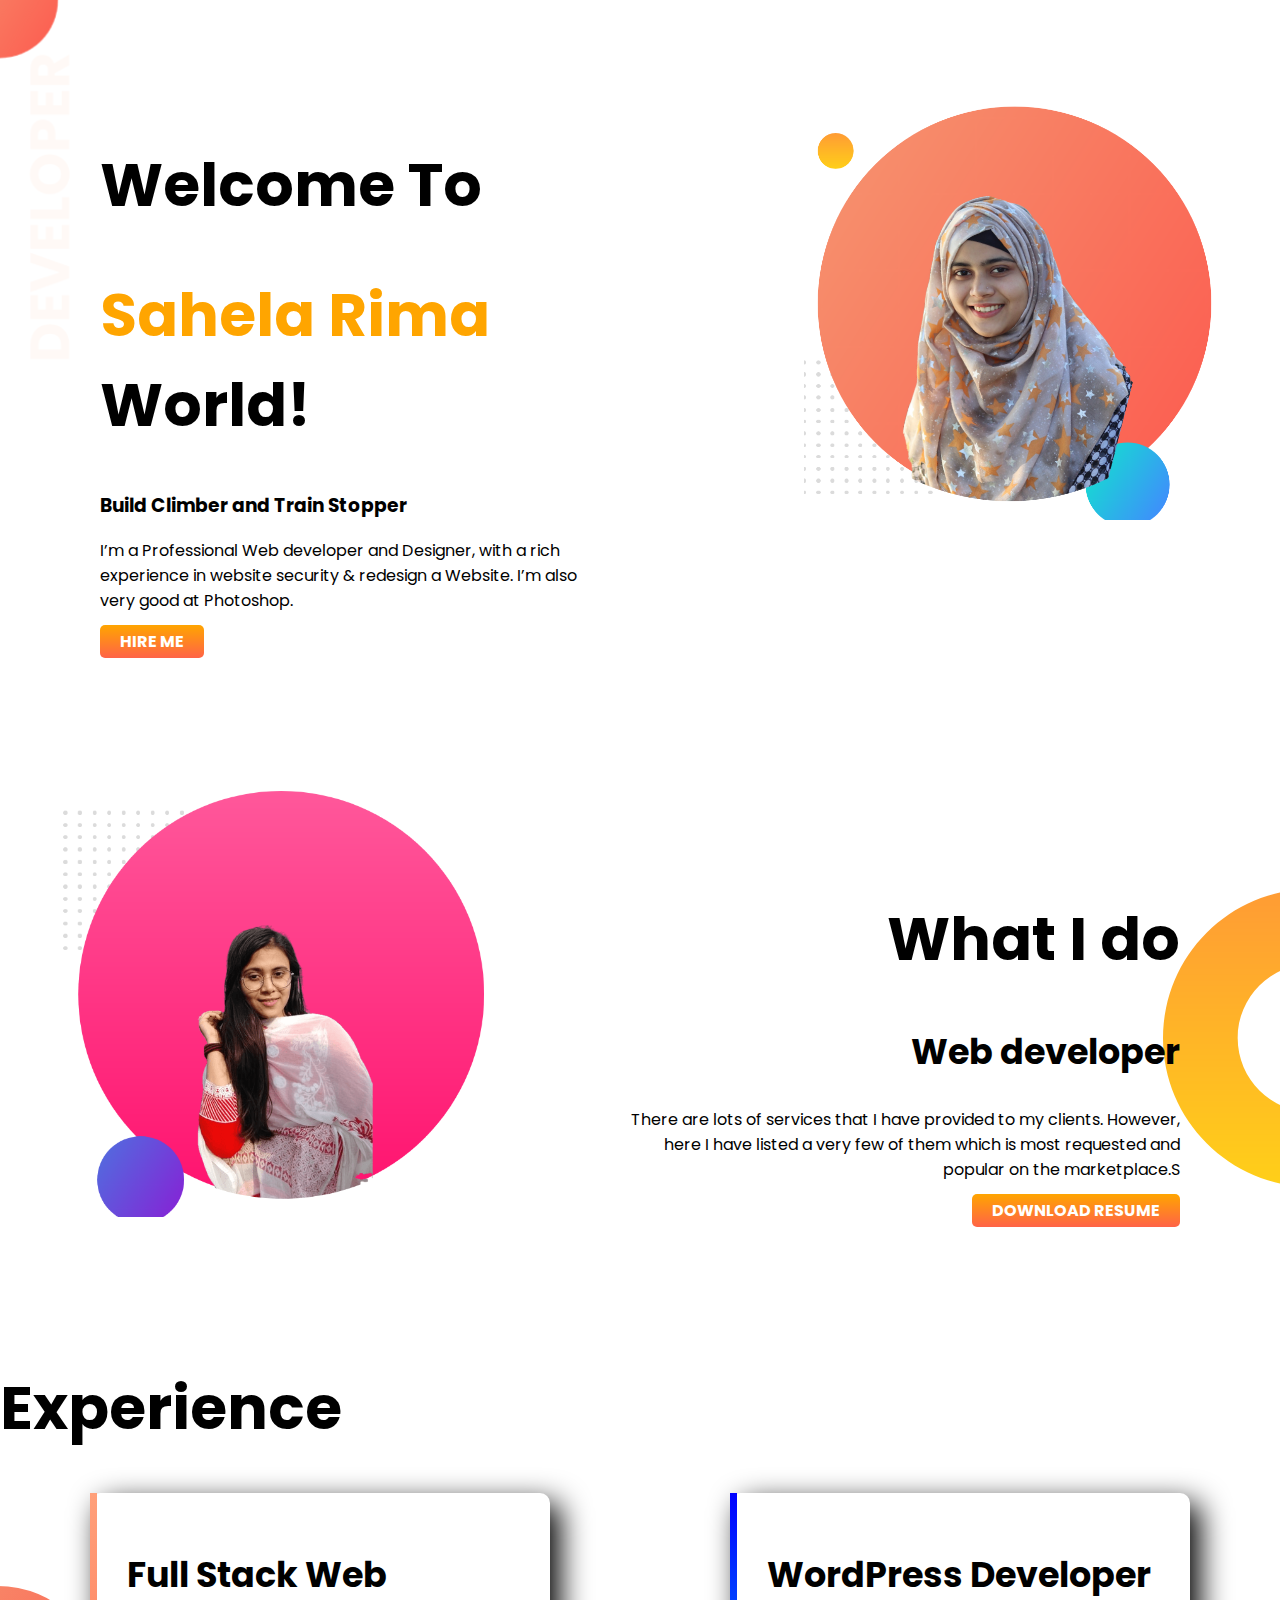
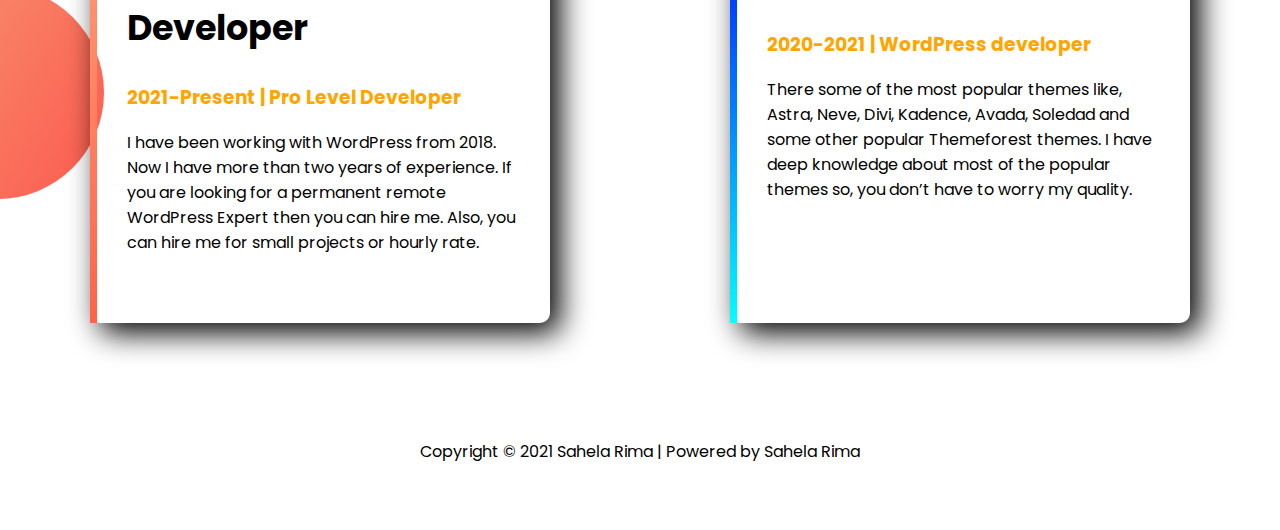
<file: developer-portfolio/index.html>
<!DOCTYPE html>
<html lang="en">
<head>
    <meta charset="UTF-8">
    <meta http-equiv="X-UA-Compatible" content="IE=edge">
    <meta name="viewport" content="width=device-width, initial-scale=1.0">
    <title>Rima Portfolio</title>
    <link rel="preconnect" href="https://fonts.googleapis.com">
<link rel="preconnect" href="https://fonts.gstatic.com" crossorigin>
<link href="https://fonts.googleapis.com/css2?family=Poppins&display=swap" rel="stylesheet">
    <link rel="stylesheet" href="style.css">
</head>
<body>
    <section class="top-banner flexible-container">
        <div>  
           <div class="half-width">
            <h1>Welcome To</h1>
            <h1><span class="Orange-color">Sahela Rima </span>World!</h1>
            <h3>Build Climber and Train Stopper</h3>
            <p>I’m a Professional Web developer and Designer, with a rich experience in   
                website security & redesign a Website. I’m also very good at Photoshop.</p>
              <a class="link-button" target="_blank" href="https://sahelarima.com/">HIRE ME</a>  
            </div>
        </div>
        <div>
            <div class="half-width">
           <iMg src="images/my-bg.png" alt="">

        </div>  
   
     </section>

     <section class="dream-big flexible-container"> 
         <div>
             <img src="images/my-bg2.png" alt="">
         </div>
         <div class="half-width">
             <h1>What I do</h1>
               <h2>Web developer</h2>
             <p>There are lots of services that I have provided to my clients. However, here I have listed a very few of them which is most requested and popular on the marketplace.S </p>
             <a class="link-button" target="_blank" href="https://www.pexels.com/">DOWNLOAD RESUME</a>  
         </div>
     </section>
     <section class="experince-area">
         <h1>Experience</h1>
         <div> 
         <div class="flexible-container"> 
          <div id="web-developer-area" class="area-item">
            <h2>Full Stack Web Developer</h2>
            <h3 class="orange-color">2021-Present | Pro Level Developer</h3>
            <p>I have been working with WordPress from 2018. Now I have more than two years of experience. If you are looking for a permanent remote WordPress Expert then you can hire me. Also, you can hire me for small projects or hourly rate.</p>
            
         </div> 
         <div id="web-developer-item" class="area-item"> 
             <h2>WordPress Developer</h2>
             <h3 class="orange-color">2020-2021 | WordPress developer</h3>
             <p>There some of the most popular themes like, Astra, Neve, Divi, Kadence, Avada, Soledad and some other popular Themeforest themes. I have deep knowledge about most of the popular themes so, you don’t have to worry my quality.</p>
         </div>
        </div>
     </section>
     <footer>
         <p>Copyright © 2021 Sahela Rima | Powered by Sahela Rima</p>
     </footer>
</body>
</html>
</file>
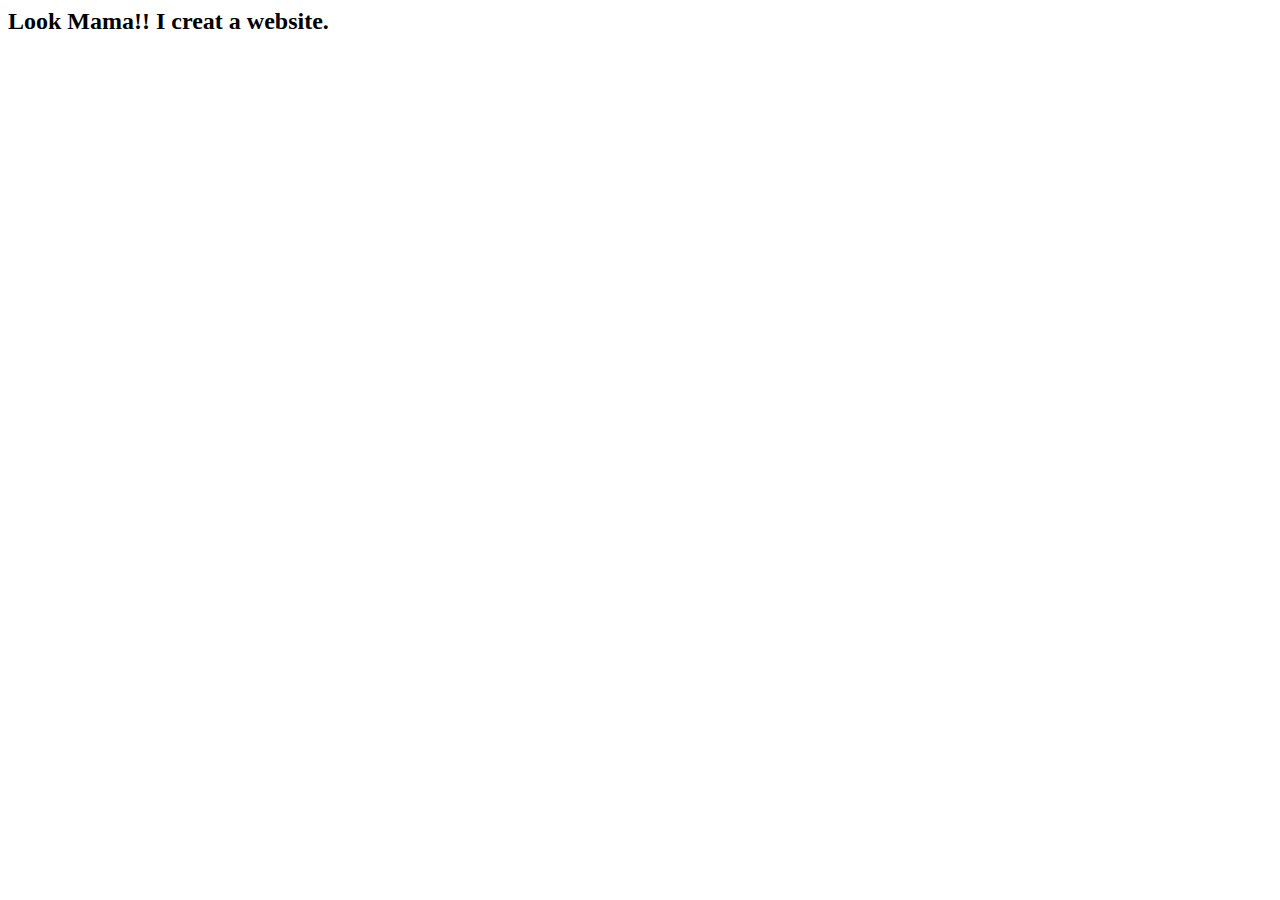
<file: jhankar mahbub projectsr/Another.html>
<html> 
    <head>
        <title>My Another Website</title>
        <link rel="icon" href="sec-1.jpg" type="image/x-icon"  sizes="16x16">
        
    </head>
    <body>
        <h2>Look Mama!! I creat a website.</h2>
    </body>
</html>
</file>
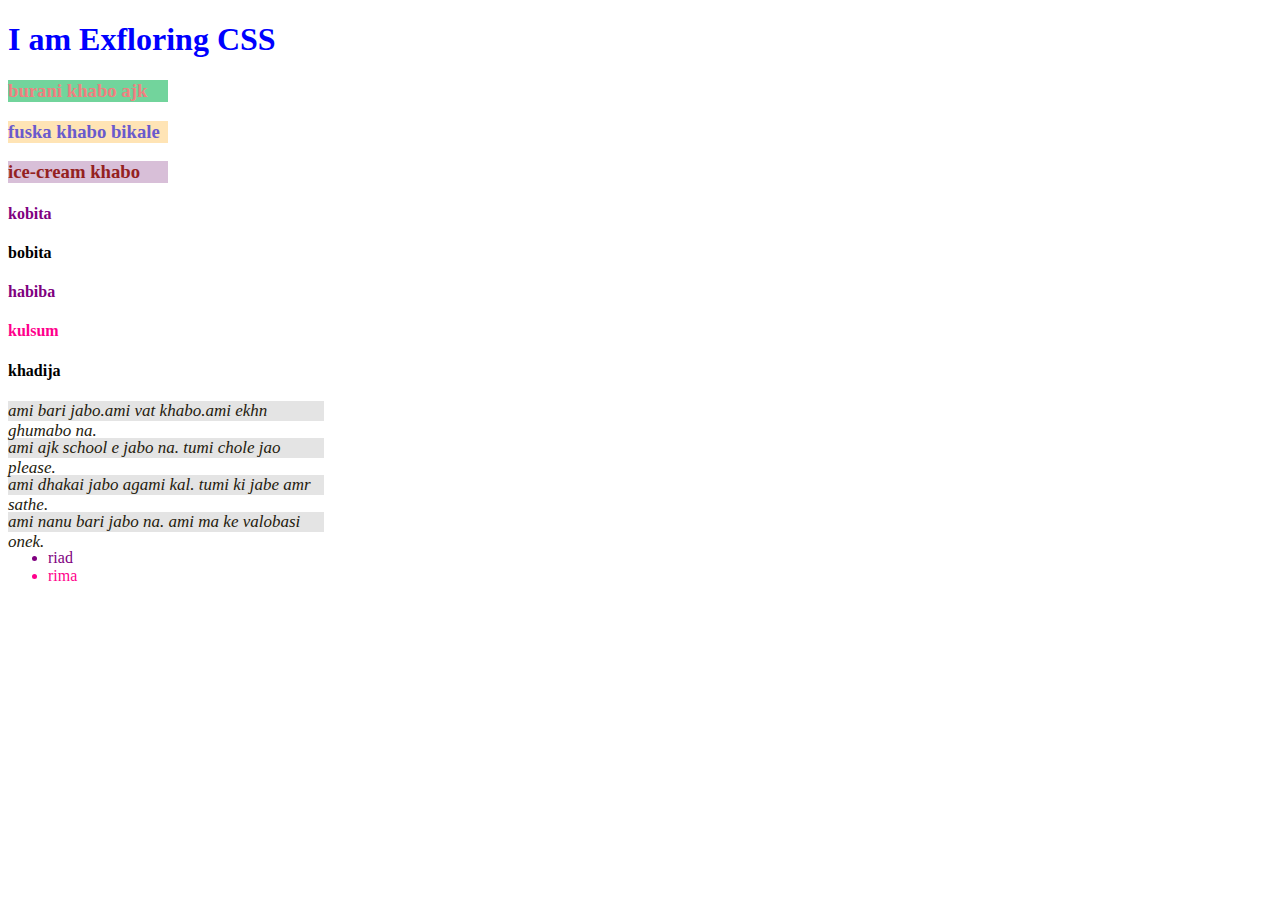
<file: jhankar mahbub projectsr/css/css.html>
<!DOCTYPE html>
<html lang="en">
<head>
    <meta charset="UTF-8">
    <meta http-equiv="X-UA-Compatible" content="IE=edge">
    <meta name="viewport" content="width=device-width, initial-scale=1.0">
    <title>Exfore CSS Today</title>
    <style>
        p{
          color: rgb(36, 27, 14);  
          height: 20px;
          width: 25%;
          background-color:rgba(220, 220, 220, 0.774);
          font-size: 17px;
          font-style: italic;
        }
        h1{
          color: blue;  
        }
        #Rima{
          color: lightcoral;
        }
        #ruma{
          background-color: moccasin;
        }
        #ruma{
          color: slateblue;
        }
        #raju{
          color: rgb(148, 33, 33);
        }
          #raju{
            background-color: thistle;
          }
          #Rima{
            background-color: rgb(114, 212, 156);
          }
          #ruma{
            width: 160px;
          }
          #raju{
            width: 160px;
          }
          #Rima{
            width: 160px;
          }
        .a{
          color:purple;  
        }
       .b{
         color: crimson;
       }
       .hot{
         color: rgb(255, 0, 140);
       }
    </style>
</head>
<body>
    <h1>I am Exfloring CSS</h1>
    <h3 id="Rima">burani khabo ajk</h3>
    <h3 id="ruma">fuska khabo bikale</h3>
    <h3 id="raju">ice-cream khabo</h3>
    <h4 class="a">kobita</h4>   
    <h4>bobita</h4>
    <h4 class="a">habiba</h4>
    <h4 class="hot">kulsum</h4>
    <h4>khadija</h4>
     <p>ami bari jabo.ami vat khabo.ami ekhn ghumabo na.</p>
     <p>ami ajk school e jabo na. tumi chole jao please.</p>
     <p>ami dhakai jabo agami kal. tumi ki jabe amr sathe.</p>
     <p>ami nanu bari jabo na. ami ma ke valobasi onek.</p>
     <ul>
       <li class="a">riad</li>
       <li class="b hot">rima</li>
     </ul>
    
</body>
</html>
</file>
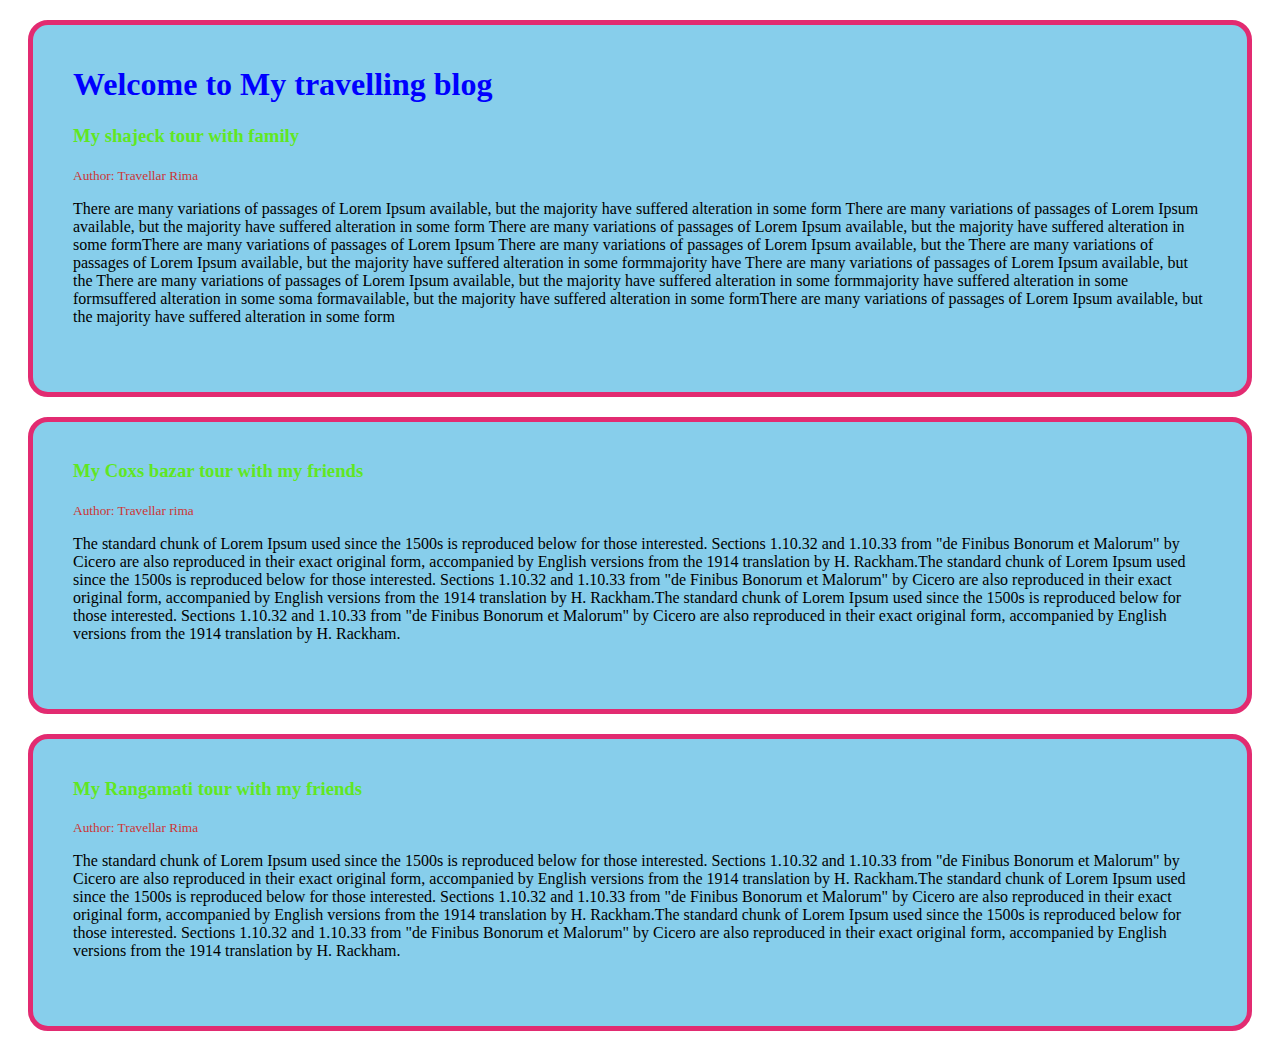
<file: jhankar mahbub projectsr/css/My-blogs.html>
<!DOCTYPE html>
<html lang="en">
<head>
    <meta charset="UTF-8">
    <meta http-equiv="X-UA-Compatible" content="IE=edge">
    <meta name="viewport" content="width=device-width, initial-scale=1.0">
    <title>My Travelling blog</title>
    <style>
        small{
            color: rgb(204, 54, 54);
        }
        h1{
          color: blue;  
        }
        h3{
            color: rgb(96, 231, 34);
        }
        h4{
            color: darkorange;
        }
        .rima{
          background-color: skyblue;
          border: solid 5px;
          border-radius: 20px;
          border-color: rgb(226, 43, 113);
          margin: 20px;
          padding: 20px 40px 50px;
        }
        
        }
        .Author-name{
          color: red;
        
      
    </style>
</head>
<body>
    
        <div class="rima">
      <h1>Welcome to My travelling blog</h1>
      <h3>My shajeck tour with family</h3>
      <small>Author: Travellar Rima</small>
      <p> There are many variations of passages of Lorem Ipsum available, but the majority have suffered alteration in some form There are many variations of passages of Lorem Ipsum available, but the majority have suffered alteration in some form There are many variations of passages of Lorem Ipsum available, but the majority have suffered alteration in some formThere are many variations of passages of Lorem Ipsum There are many variations of passages of Lorem Ipsum available, but the There are many variations of passages of Lorem Ipsum available, but the majority have suffered alteration in some formmajority have There are many variations of passages of Lorem Ipsum available, but the There are many variations of passages of Lorem Ipsum available, but the majority have suffered alteration in some formmajority have suffered alteration in some formsuffered alteration in some soma formavailable, but the majority have suffered alteration in some formThere are many variations of passages of Lorem Ipsum available, but the majority have suffered alteration in some form</p> 
        </div>
      <div class="rima"> 

    <h3>My Coxs bazar tour with my friends</h3>
    <small>Author: <span class="Author-name"> Travellar rima</span></small>
    <p> The standard chunk of Lorem Ipsum used since the 1500s is reproduced below for those interested. Sections 1.10.32 and 1.10.33 from "de Finibus Bonorum et Malorum" by Cicero are also reproduced in their exact original form, accompanied by English versions from the 1914 translation by H. Rackham.The standard chunk of Lorem Ipsum used since the 1500s is reproduced below for those interested. Sections 1.10.32 and 1.10.33 from "de Finibus Bonorum et Malorum" by Cicero are also reproduced in their exact original form, accompanied by English versions from the 1914 translation by H. Rackham.The standard chunk of Lorem Ipsum used since the 1500s is reproduced below for those interested. Sections 1.10.32 and 1.10.33 from "de Finibus Bonorum et Malorum" by Cicero are also reproduced in their exact original form, accompanied by English versions from the 1914 translation by H. Rackham.</p>
        </div>
      <div class="rima">
       <h3>My Rangamati tour with my friends</h3>
       <small>Author: Travellar Rima</small>
       <p> The standard chunk of Lorem Ipsum used since the 1500s is reproduced below for those interested. Sections 1.10.32 and 1.10.33 from "de Finibus Bonorum et Malorum" by Cicero are also reproduced in their exact original form, accompanied by English versions from the 1914 translation by H. Rackham.The standard chunk of Lorem Ipsum used since the 1500s is reproduced below for those interested. Sections 1.10.32 and 1.10.33 from "de Finibus Bonorum et Malorum" by Cicero are also reproduced in their exact original form, accompanied by English versions from the 1914 translation by H. Rackham.The standard chunk of Lorem Ipsum used since the 1500s is reproduced below for those interested. Sections 1.10.32 and 1.10.33 from "de Finibus Bonorum et Malorum" by Cicero are also reproduced in their exact original form, accompanied by English versions from the 1914 translation by H. Rackham.</p>
   </div>

</body>
</html>
</file>
<file: developer-portfolio/style.css>
body{
    font-family: 'Poppins', sans-serif;
    margin: 0;
      
}
h1{
    font-size: 50px;
} 
.Orange-color{
    color: orange;
}
 .half-width{
    width: 70%;
    padding:100px;  
 
}  
.half-width img{
    width: 105%;
    padding-right: 60px;
}
.link-button{
    text-decoration: none;
    background-image: linear-gradient(Orange, tomato);
font-weight: 700;
color: white;
    padding: 5px 20px;
    border-radius: 5px;
}
.top-banner{
  background-image: url(images/top-banner.png);  
background-repeat: no-repeat;
display: flex;
}
.dream-big img{
    width: 90%;
    padding-left: 60px;
    padding-top: 30px;
}
.dream-big{
    text-align: right;
    background-image: url(images/dream-bg.png);
    background-repeat: no-repeat;
    background-position: right;  
    display: flex;
} 
.flexible-container{
    display: flex;
    
}
.experince-area{
    padding-bottom: 100px;
    background-image: url(images/exp-bg.png);
    background-repeat: no-repeat;
    background-position: left;
   
} 
 .orange-color{
     color: orange;
}
.area-item{
    box-shadow: 10px 10px 30px;
    width: 40%;
    margin-left: 7%;
    margin-right: 7%;
    padding-left: 30px;
    padding-right: 20px;
    padding-bottom: 4%;
    padding-top: 2%;
    border-radius: 10px;
}
  h1{
      font-size: 60px;
  }
h2{
    font-size: 35px;
}
 #web-developer-item{
     border-left: 7px solid; 
     border-image: linear-gradient(blue, cyan); 
     border-image-slice: 1;
     border-radius: 10px 10px;
 
 }
 #web-developer-area{
     border-left: 7px solid;
     border-image: linear-gradient( lightsalmon, tomato);
     border-image-slice: 1;
   } 
   footer p{
       text-align: center;
       padding-bottom: 50px;
   }
</file>
